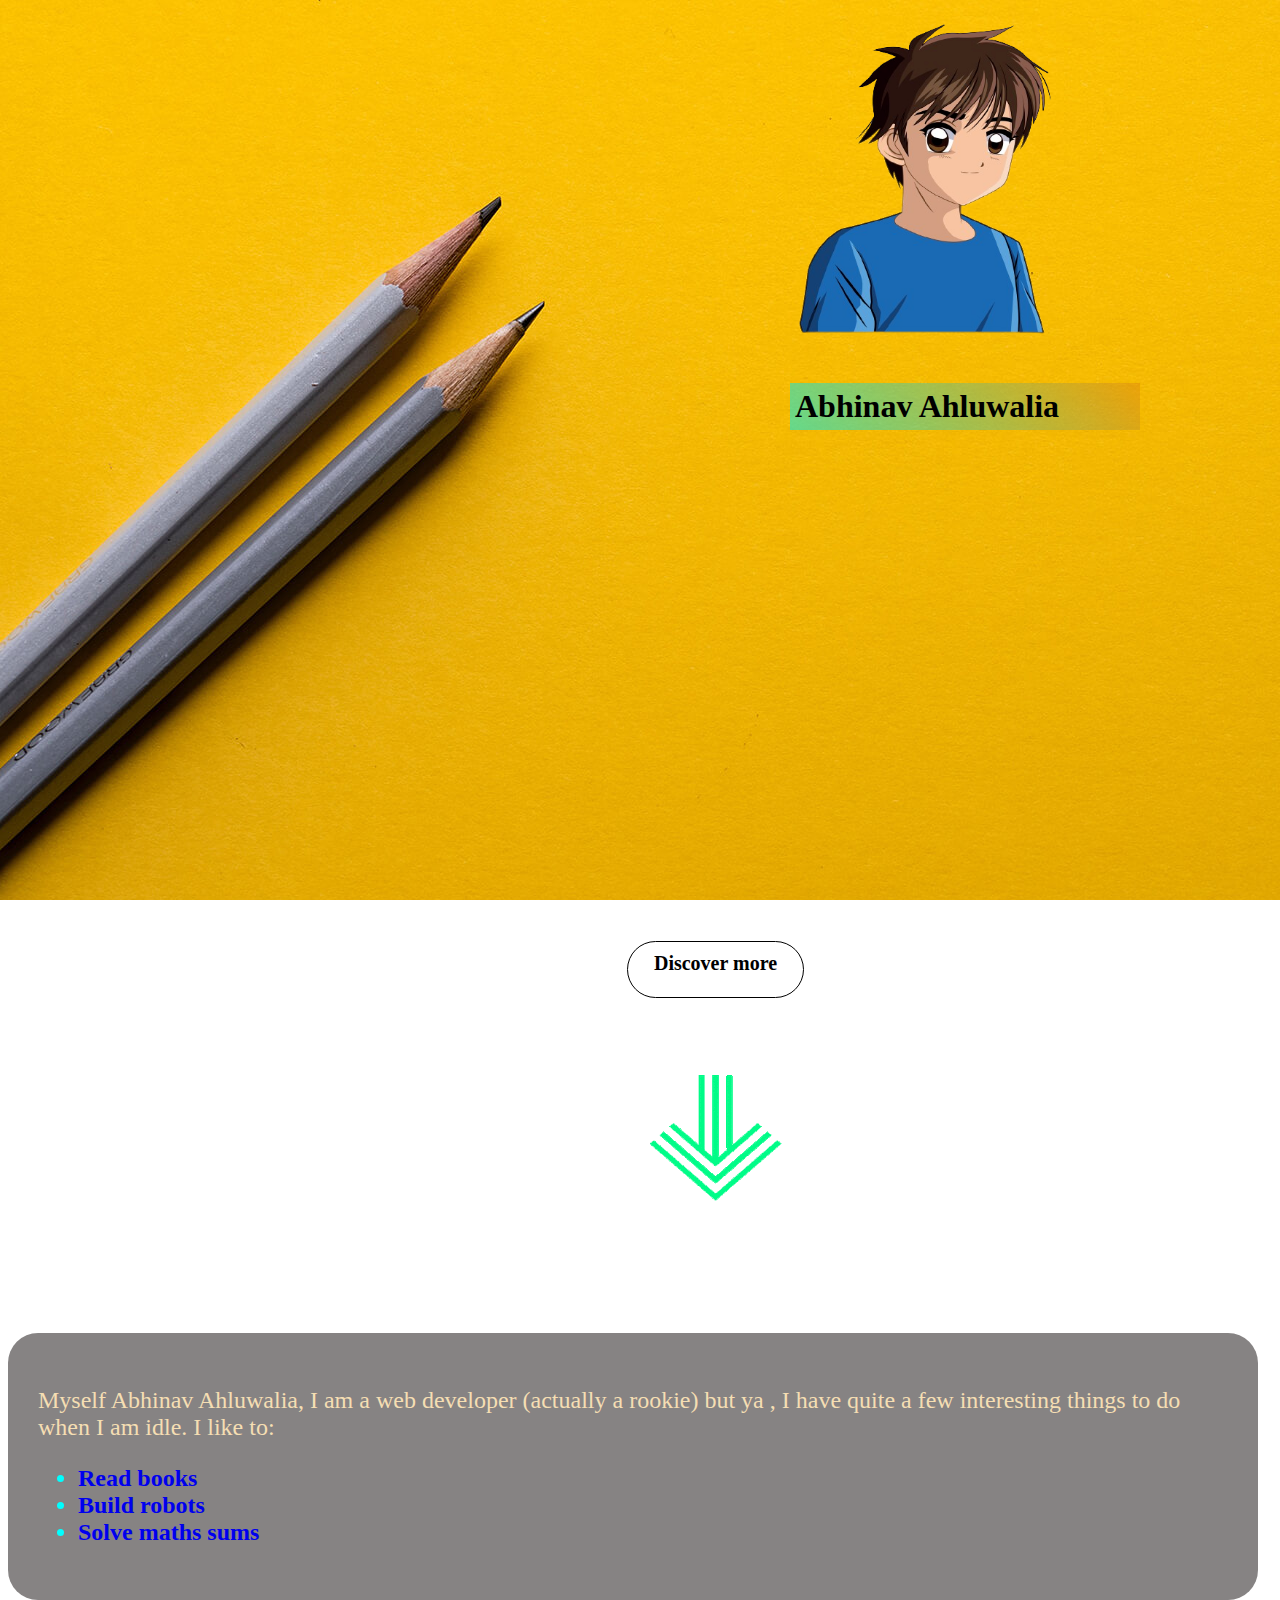
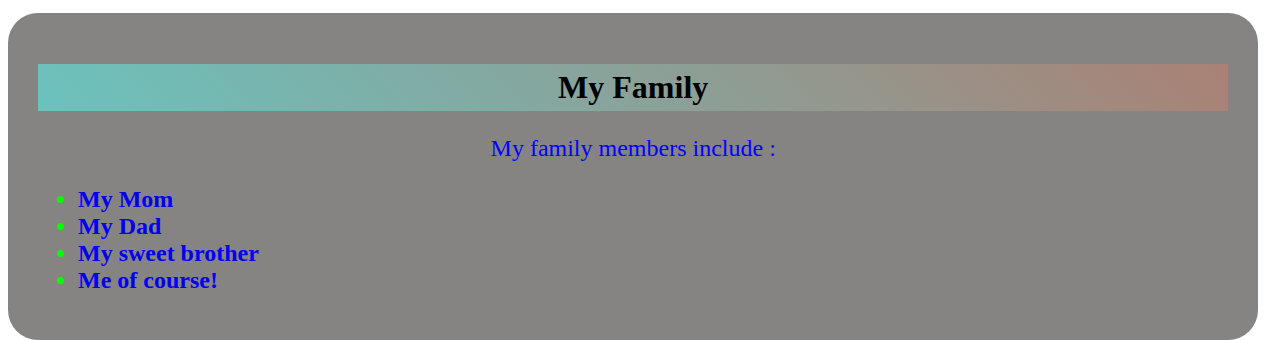
<file: index.html>
<!DOCTYPE html>
<html>
<head>
	<meta charset="utf-8">
	<meta name="viewport" content="width=device-width, initial-scale=1">
	<link rel="stylesheet" type="text/css" href="style.css">
	<title>My Family</title>
</head>
<body>
	<div id="top"></div>
	<basefont size="5"> 
	<div class="me">
	<img src="me.png" class="mask1" height="350px" width="350px"> 
    <h1 class="mh1" style="padding:5px;background:linear-gradient(45deg,rgba(7, 237, 229,0.6),rgba(222, 126, 16,0.4));">Abhinav Ahluwalia</h1>
   </div>
   <div class="p">
  <center> <p class="a"><a href="#my"> Discover more </a></p><br>
   <img src="arrow.gif"></center></div>
   <div id="my"><p>Myself Abhinav Ahluwalia, I am a web developer (actually a rookie) but ya , I have quite a few interesting things to do when I am idle. I like to:<br><ul><li><a href="https://en.wikipedia.org/wiki/Book">Read books</a></li><li><a href="https://en.wikipedia.org/wiki/Robot">Build robots</a></li><li><a href="https://en.wikipedia.org/wiki/Maths">Solve maths sums</a></li></ul></p></div>

   <div id="family">
   	<center><h1 style="padding:5px;background:linear-gradient(45deg,rgba(89, 237, 229,0.6),rgba(222, 126, 96,0.4));">My Family </h1>
   		<p  style="font-size:24px;font-family: aerial;color:blue;"> My family members include :</p></center>
   		<ul>
   			<li><a href="mom.html">My Mom</a></li>
   			<li><a href="dad.html">My Dad</a></li>
   			<li><a href="bro.html">My sweet brother</a></li>
   			<li><a href="index.html#top">Me of course!</a></li>
   		</ul>
   </div>
</body>
</html>
</file>
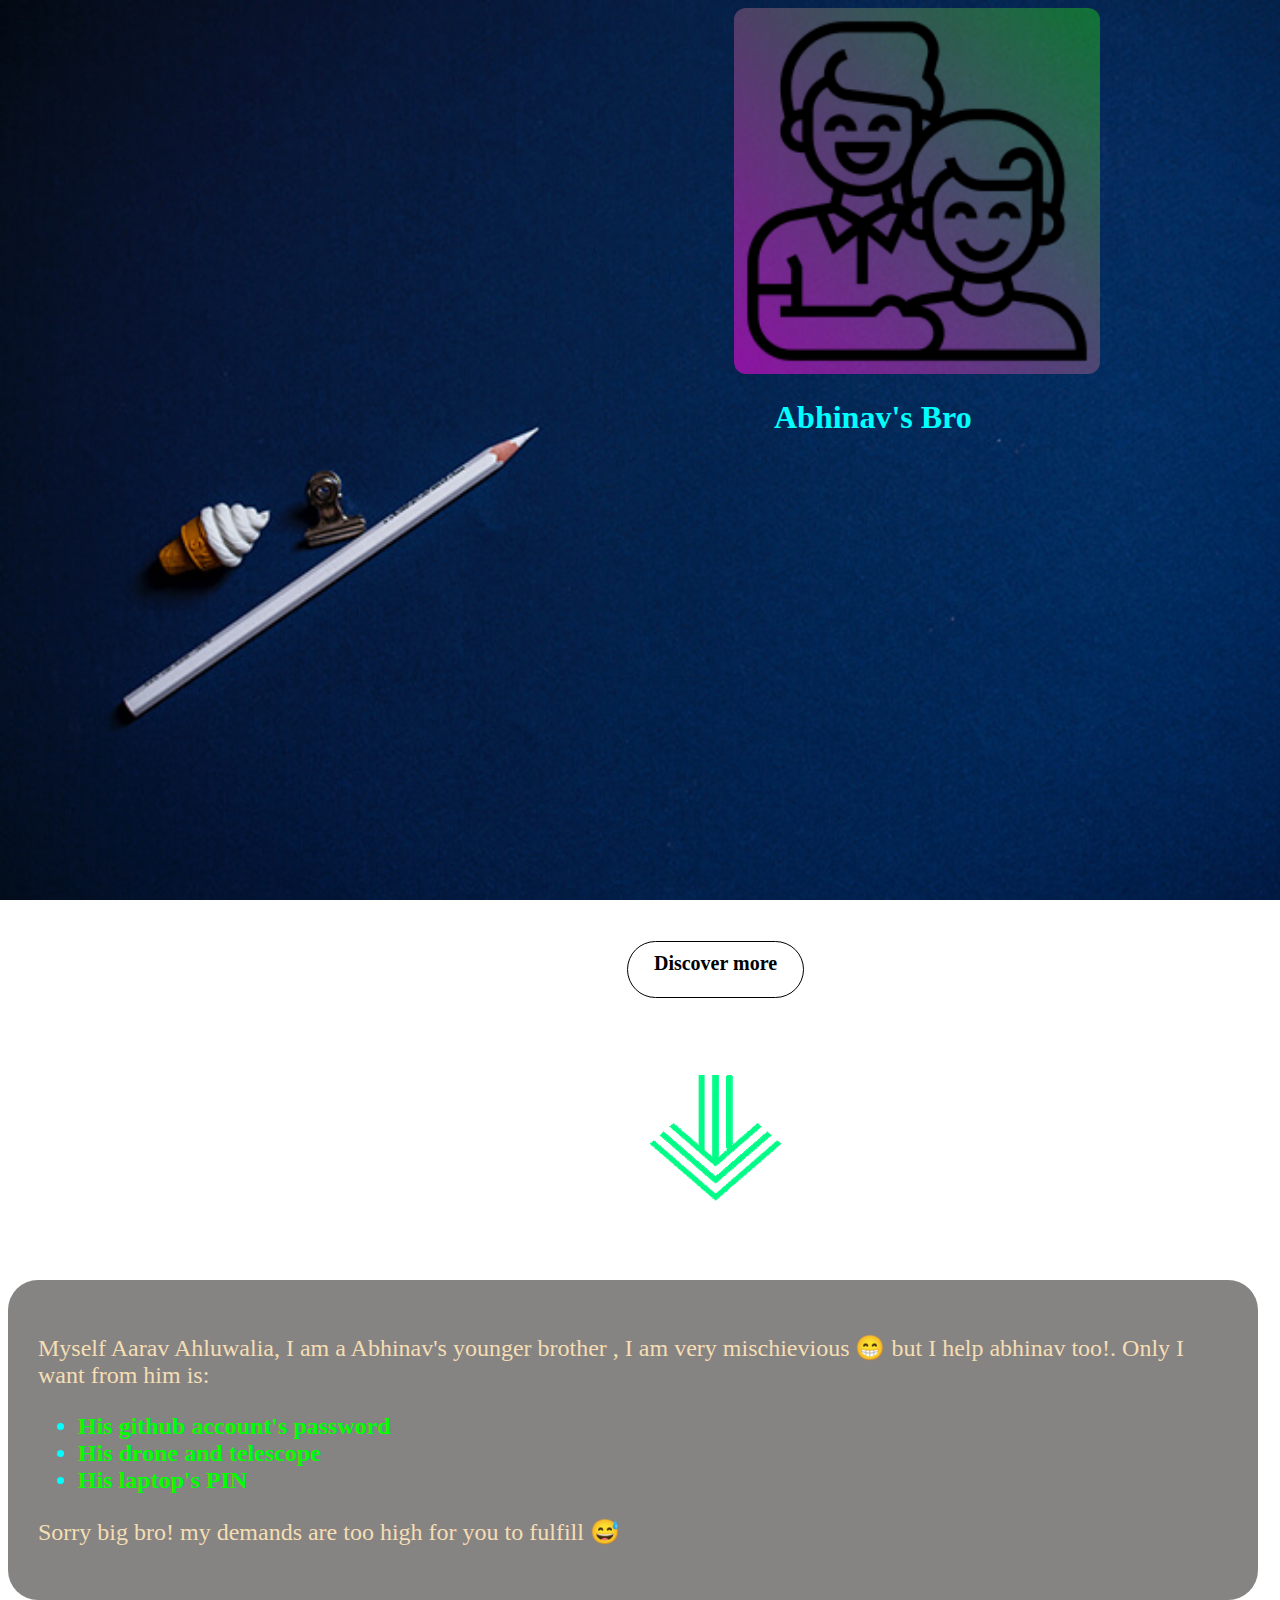
<file: bro.html>
<!DOCTYPE html>
<html>
<head>
	<meta charset="utf-8">
	<meta name="viewport" content="width=device-width, initial-scale=1">
	<link rel="stylesheet" type="text/css" href="style.css">
	<title></title>
</head>
<body style="background: url(5.jpg) ;background-repeat: no-repeat;background-size:cover;background-attachment: fixed;" vlink="#00ff00" link="#00ff00">
<div class="me">
	<img src="bro.png" class="mask1" height="350px" width="350px" style="padding:8px;background:linear-gradient(45deg,rgba(232, 7, 217,0.6),rgba(31, 230, 9,0.4));border-radius:12px;"> 
    <h1 class="mh1" style="color:cyan;">Abhinav's Bro</h1>
   </div>
   <div class="p">
  <center> <p class="a"><a href="#my"> Discover more </a></p><br>
   <img src="arrow.gif"></center></div>
   <div id="my"><p>Myself Aarav Ahluwalia, I am a Abhinav's younger brother , I am very mischievious 😁 but I help abhinav too!. Only I want from him is:<br><ul><li><a href="https://en.wikipedia.org/wiki/Book">His github account's password</a></li><li><a href="https://en.wikipedia.org/wiki/Robot">His drone and telescope</a></li><li><a href="https://en.wikipedia.org/wiki/Maths">His laptop's PIN</a></li></ul></p><p>Sorry big bro! my demands are too high for you to fulfill 😅</div>

   
</body>
</html>
</file>
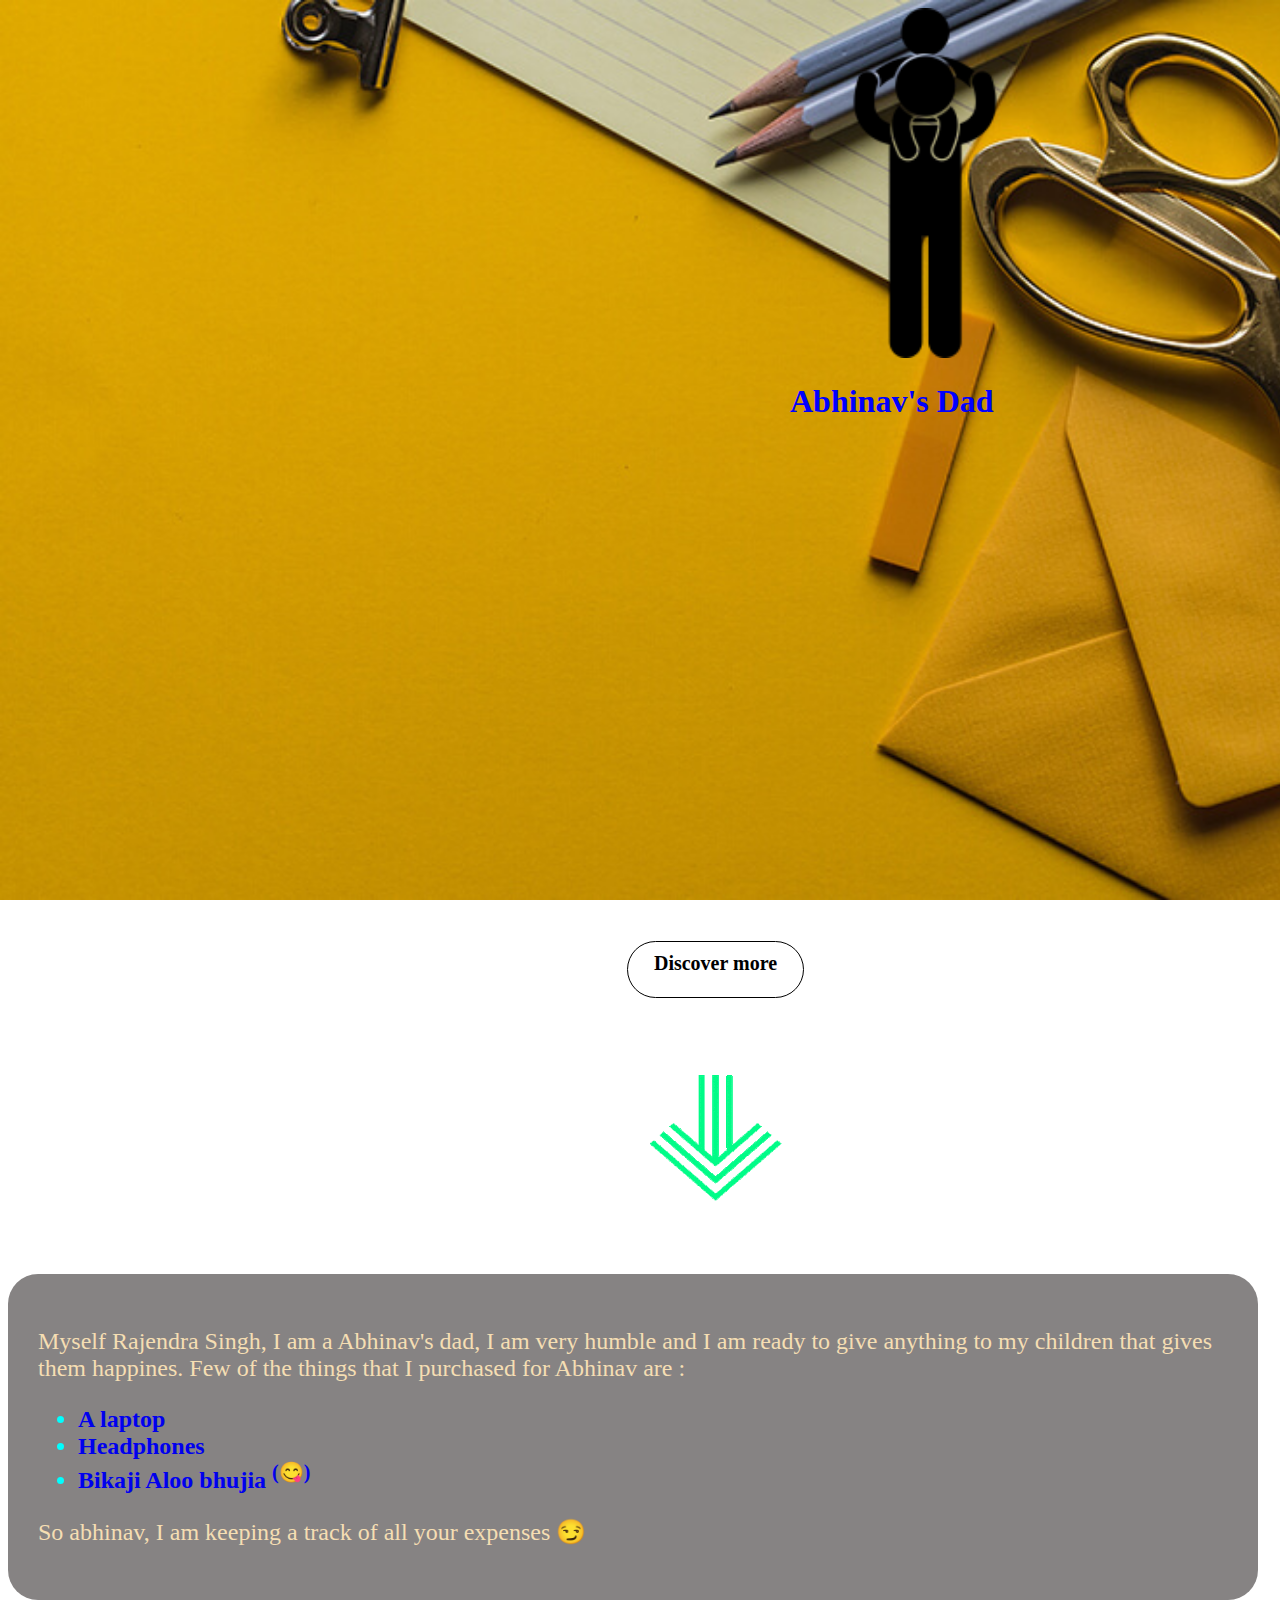
<file: dad.html>
<!DOCTYPE html>
<html>
<head>
	<meta charset="utf-8">
	<meta name="viewport" content="width=device-width, initial-scale=1">
	<link rel="stylesheet" type="text/css" href="style.css">
	<title></title>
</head>
<body style="background: url(4.jpg) ;background-repeat: no-repeat;background-size:cover;background-attachment: fixed;">
<div class="me">
	<img src="dad.png" class="mask1" height="350px" width="350px"> 
    <h1 class="mh1" style="color:blue;">Abhinav's Dad</h1>
   </div>
   <div class="p">
  <center> <p class="a"><a href="#my"> Discover more </a></p><br>
   <img src="arrow.gif"></center></div>
   <div id="my"><p>Myself Rajendra Singh, I am a Abhinav's dad, I am very humble and I am ready to give anything to my children that gives them happines. Few of the things that I purchased for Abhinav are :<br><ul><li><a href="https://en.wikipedia.org/wiki/Book">A laptop</a></li><li><a href="https://en.wikipedia.org/wiki/Robot">Headphones</a></li><li><a href="https://en.wikipedia.org/wiki/Maths">Bikaji Aloo bhujia <sup>(😋)</sup></a></li></ul></p><p> So abhinav, I am keeping a track of all your expenses 😏</p></div>

   
</body>
</html>
</file>
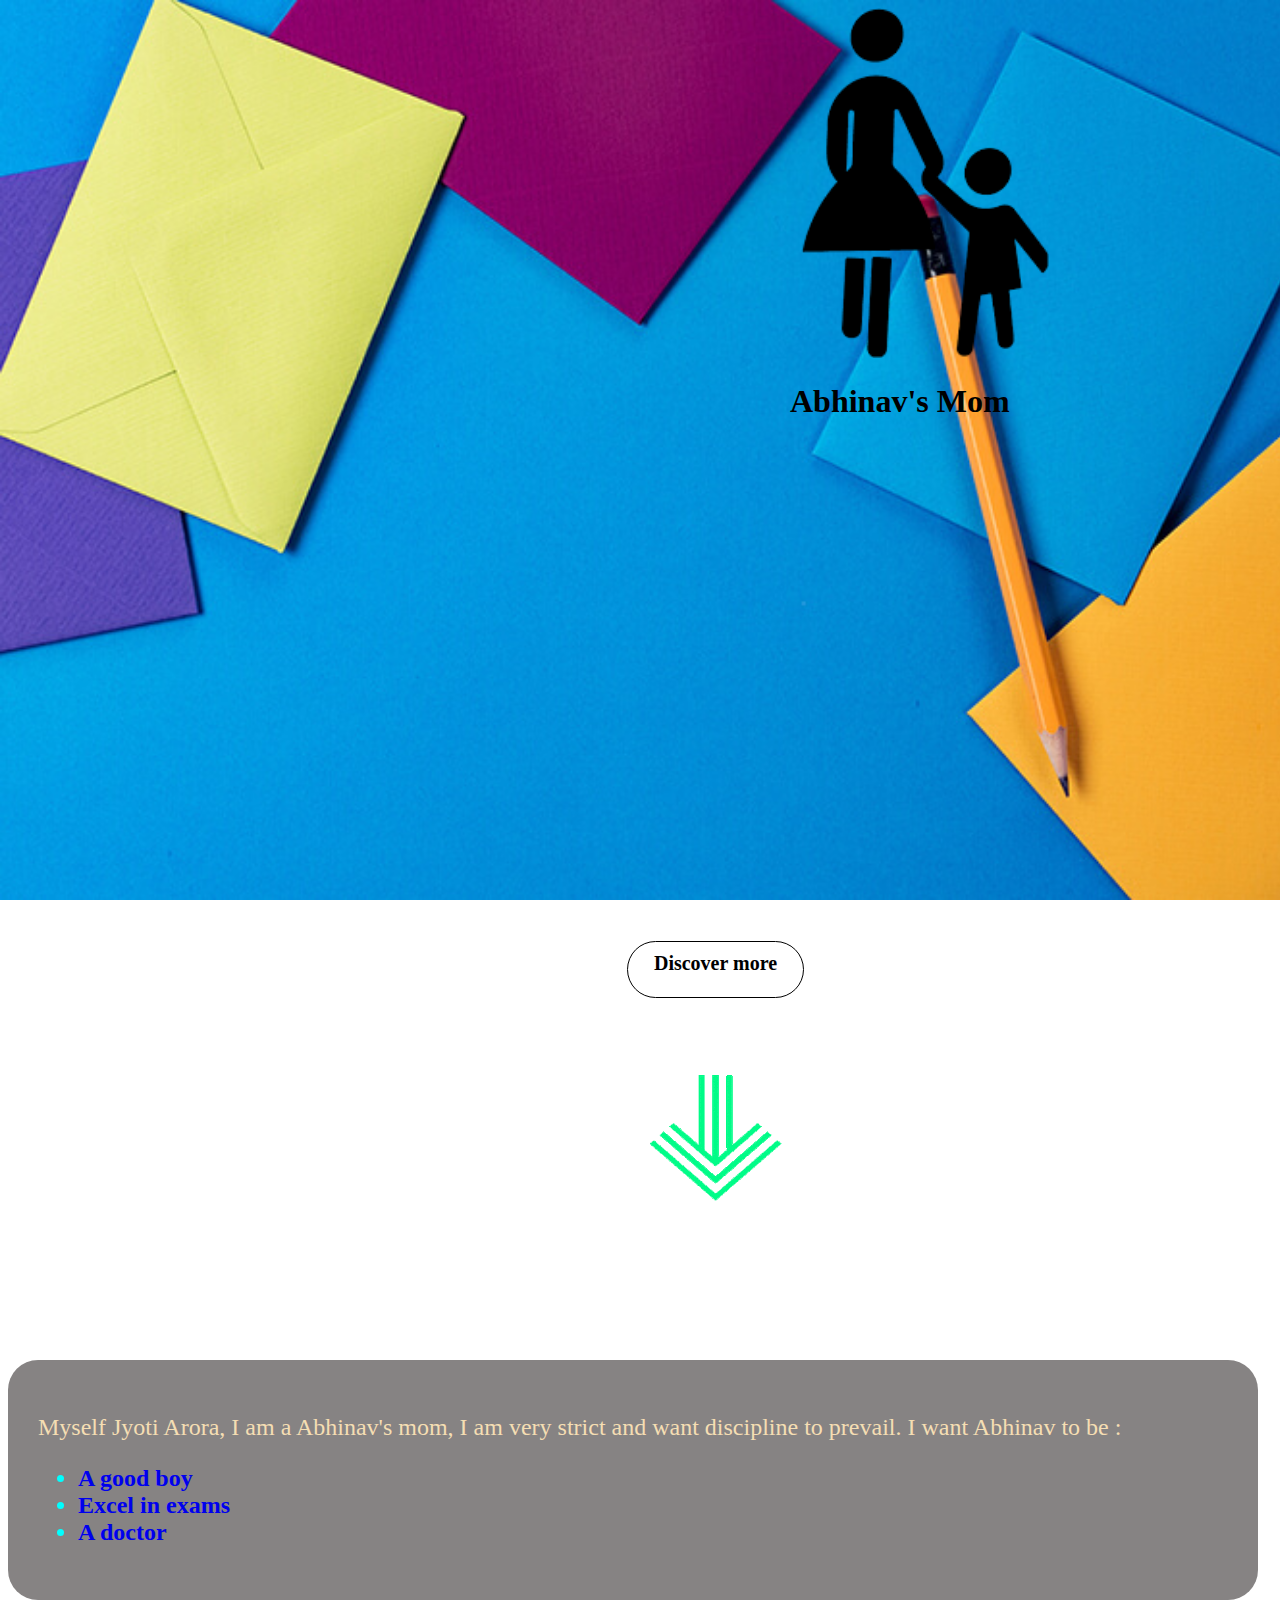
<file: mom.html>
<!DOCTYPE html>
<html>
<head>
	<meta charset="utf-8">
	<meta name="viewport" content="width=device-width, initial-scale=1">
	<link rel="stylesheet" type="text/css" href="style.css">
	<title></title>
</head>
<body style="background: url(1.jpg) ;background-repeat: no-repeat;background-size:cover;background-attachment: fixed;">
<div class="me">
	<img src="mom.png" class="mask1" height="350px" width="350px"> 
    <h1 class="mh1">Abhinav's Mom</h1>
   </div>
   <div class="p">
  <center> <p class="a"><a href="#my"> Discover more </a></p><br>
   <img src="arrow.gif"></center></div>
   <div id="my"><p>Myself Jyoti Arora, I am a Abhinav's mom, I am very strict and want discipline to prevail. I want Abhinav to be :<br><ul><li><a href="https://en.wikipedia.org/wiki/Book">A good boy</a></li><li><a href="https://en.wikipedia.org/wiki/Robot">Excel in exams</a></li><li><a href="https://en.wikipedia.org/wiki/Maths">A doctor</a></li></ul></p></div>

   
</body>
</html>
</file>
<file: style.css>
*{
	text-decoration: none;
}

body{
	background-image: url('2.jpg');
	background-size: stretch;
	background-attachment: fixed;
	display: flex;
	flex-wrap: wrap;
	align-content: center;
}
@media screen and (min-width: 1280px) {
.me{
	position: absolute;
	right: 180px;
}
.me .img{
	height: 450px;
}
.p{
position:absolute;
bottom:0px;
left:600px;
}
.p > img{
 position: relative;
 right: 40px;
}
}
.me >.mh1{
	position: relative;
	left:40px;
}
.spacer{

	width: 100px;
	height: 150px;
}

.a:active{
	background-color: red;
}
.a:hover{
	background-color: red;
}

.a{
	background-color: transparent;
	border-radius:30px;
	border: 1px solid black;
	padding:10px;
	font-family: algerian;
    text-align: center;
    position: inherit;
    height: 35px;
    width:155px;
    font-size: 20px;
    margin-top: 0px;
}
.a > a{
	text-decoration: none;
	color: black;
	font-weight: bolder;

}


.p{
position: absolute;
bottom: -340px;

}

#my{
  position:absolute ;
  bottom: -650px;
  background: rgba(82, 79, 78, 0.7);
  width: 93%;
  border-radius: 30px;
  padding: 30px;
margin-bottom: -50px;

}
html{
	scroll-behavior: smooth;
}
#my > p {
	font-size: 24px;
   color: wheat;
}

#my > ul {
	font-size: 24px;
   color: cyan;
font-weight: bolder;

}

#family{
	position:absolute ;
  bottom: -990px;
  background: rgba(82, 79, 78, 0.7);
  width: 93%;
  border-radius: 30px;
  padding: 30px;
margin-bottom: -50px;

}

#family > ul>li {
	font-size: 24px;
   color:#00ff00;
   font-weight: bolder;
}
</file>
